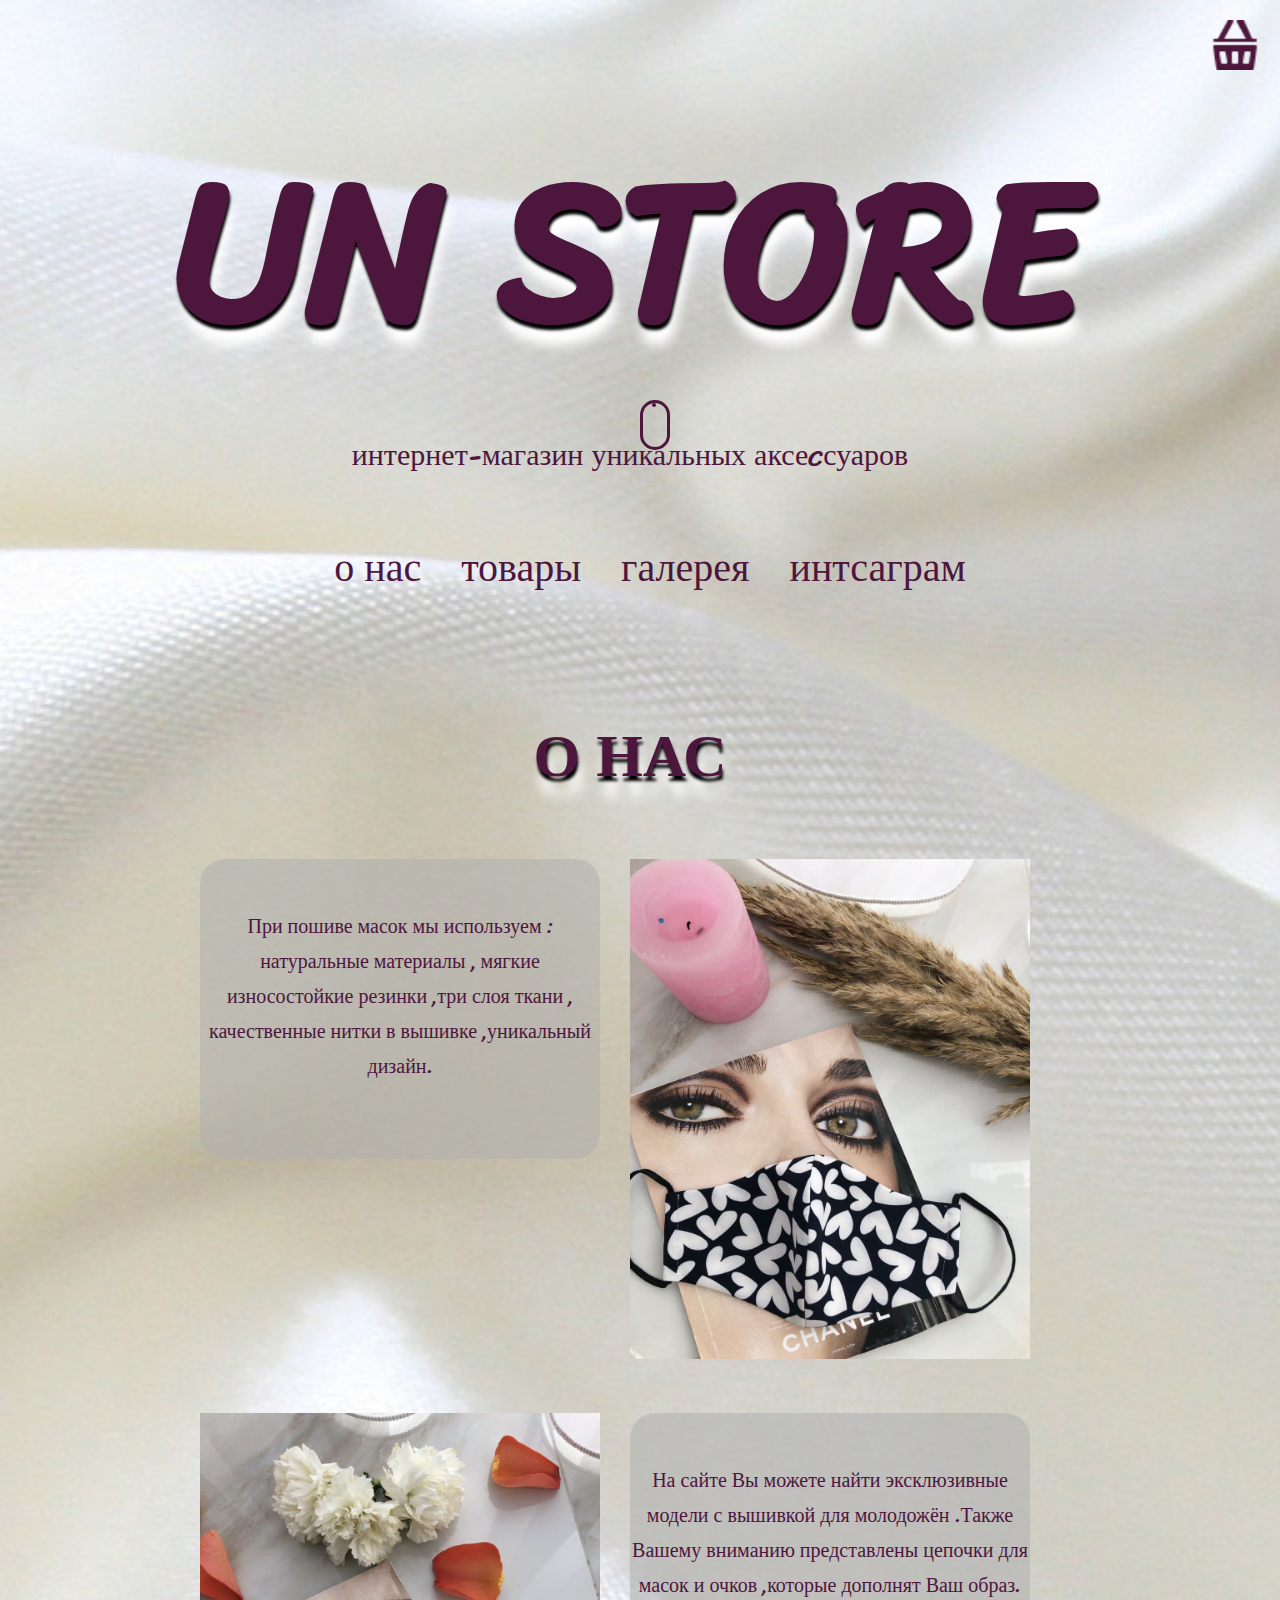
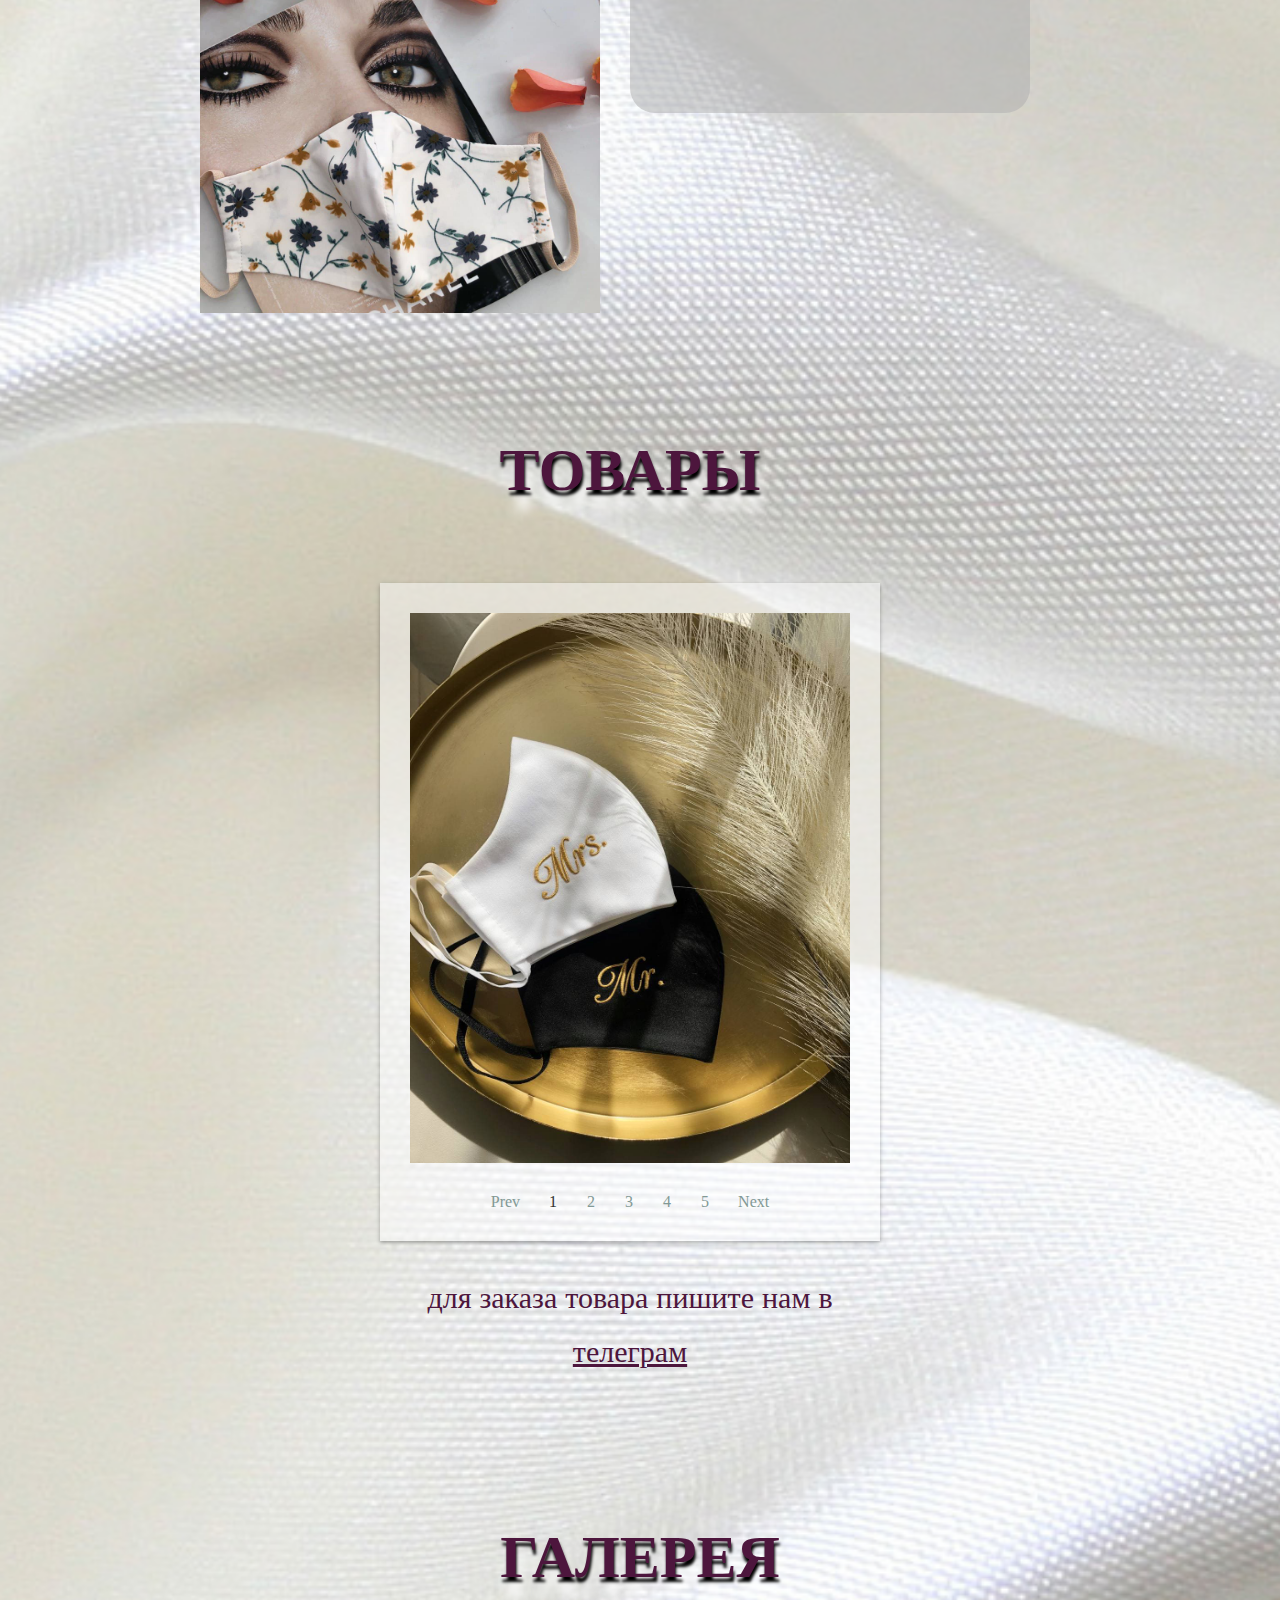
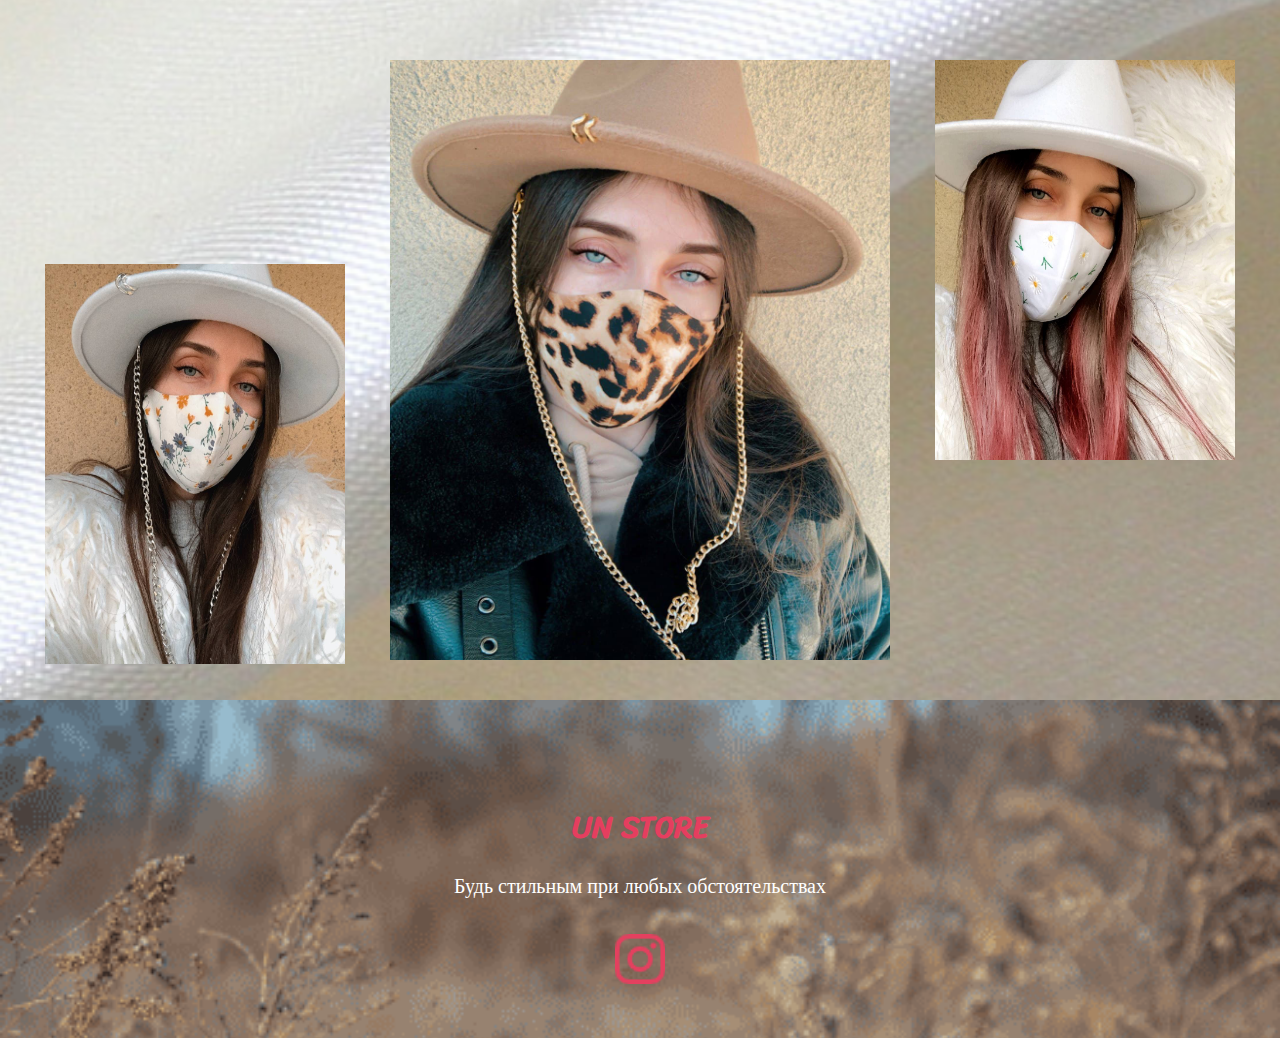
<file: FinalWork/index.html>
<!DOCTYPE html>
<html lang="en">

<head>
    <meta charset="UTF-8">
    <meta name="viewport" content="width=device-width, initial-scale=1.0">
    <title>Un Store</title>
    <link rel="stylesheet" href="style/scss/style.css">
    <link rel="preconnect" href="https://fonts.gstatic.com">
    <link href="https://fonts.googleapis.com/css2?family=Sriracha&display=swap" rel="stylesheet">
    <link rel="stylesheet" href="slick/slick.css" />
    <link rel="stylesheet" href="slick/slick-theme.css" />
    <link rel="shortcut icon" href="style/img/favicon.ico">
    <meta name="viewport" content="width=device-width">
    <link rel="stylesheet" href="https://cdnjs.cloudflare.com/ajax/libs/animate.css/4.1.1/animate.min.css" />
</head>

<body>
    <!--Header-->
    <div class="container__header">
        <div class="header__link">
            <a href="https://t.me/UneStoree_bot" target="_blank"><img src="style/img/basket.png" width="50" height="50"
                    alt="logo1"></a>

            <div class="header__logo">
                <h1 class="animate__animated animate__backInDown">UN STORE</h1>
            </div>

            <div class="animate__animated animate__wobble">
                <a>интернет-магазин уникальных аксеcсуаров</a>
            </div>


            <!--Navigation panel header block-->
            <div id="меню" class="header__nav">
                <ul class="nav__menu">
                    <li>
                        <a class="nav__link" href="#кто мы">о нас</a>
                    </li>
                    <li>
                        <a class="nav__link" href="#товары">товары</a>
                    </li>
                    <li>
                        <a class="nav__link" href="#галерея">галерея</a>
                    </li>
                    <li>
                        <a class="nav__link" href="#контакты">интсаграм</a>
                    </li>
                </ul>
            </div>
            <!--Info block-->
            <div class="container__info__title">
                <h2 id="кто мы">О НАС</h2>
            </div>

            <div class="container__info">
                <div class="info__first">
                    <a> При пошиве масок мы используем : натуральные материалы , мягкие износостойкие резинки ,три слоя
                        ткани ,
                        качественные нитки в вышивке ,уникальный дизайн. </a>
                </div>

                <div class="info__photo">
                    <img src="style/img/photo_2021-01-31_21-49-47.jpg" width="400" height="500" alt="photo1">
                </div>

                <div class="info__photo2">
                    <img src="style/img/photo_2021-01-31_21-49-50.jpg" width="400" height="500" alt="photo2">
                </div>

                <div class="info__last">
                    <a> На сайте Вы можете найти эксклюзивные модели с вышивкой для молодожён .Также Вашему вниманию
                        представлены
                        цепочки для масок и очков ,которые дополнят Ваш образ. </a>
                </div>
            </div>

            <!--Slick slider block-->

            <div class="container__info__title">
                <h2 id="товары">ТОВАРЫ</h2>
            </div>

            <div class="wrapper">
                <div class="slider">

                    <ul class="js__slider__images slider__images">
                        <li class="slider__images-item"><img class="slider__images-image" width="450" height="550"
                                src="style/img/1-8.jpg" />
                        </li>
                        <li class="slider__images-item"><img class="slider__images-image" width="450" height="550"
                                src="style/img/1-7.jpg" />
                        </li>
                        <li class="slider__images-item"><img class="slider__images-image" width="450" height="550"
                                src="style/img/1-6.jpg" />
                        </li>
                        <li class="slider__images-item"><img class="slider__images-image" width="450" height="550"
                                src="style/img/1-5.jpg" />
                        </li>
                        <li class="slider__images-item"><img class="slider__images-image" width="450" height="550"
                                src="style/img/1-4.jpg" />
                        </li>
                    </ul>

                    <div class="slider__controls">
                        <span class="slider__control js__slider__control--prev slider__control--prev">Prev</span>

                        <ol class="js__slider__pagers slider__pagers"></ol>

                        <span class="slider__control js__slider__control--next slider__control--next">Next</span>
                    </div>
                </div>
            </div>
            <a class="slider__info">для заказа товара пишите нам в </a>
            <a class="slider__link" href="https://t.me/UneStoree_bot" target="_blank"> телеграм </a>
        </div>


        <div class="scroll">
            <a href="#меню">
                <div class="mouse">
                    <div class="wheel"></div>
                </div>
            </a>
        </div>

        <!--Gallery-->

        <div class="container__info__title">
            <h2 id="галерея">ГАЛЕРЕЯ</h2>
        </div>

        <div class="gallery">
            <div class="gallery__photo2">
                <img src="style/img/7.jpg" width="300" height="400" alt="photo2">
            </div>
            <div class="gallery__photo3">
                <img src="style/img/6.jpg" width="500" height="600" alt="photo3">
            </div>
            <div class="gallery__photo4">
                <img src="style/img/8.jpg" width="300" height="400" alt="photo4">
            </div>

        </div>

    </div>

    <!--Footer-->
    <footer>
        <div id="контакты" class="footer">
            <div class="footer__title">
                <h2 class="footer__title-text">
                    UN STORE
                </h2>
            </div>
            <div class="footer__subtitle">
                <p class="footer__subtitle-text">Будь стильным при любых обстоятельствах</p>
            </div>
            <div class="footer__icon">
                <ul class="footer__icon-logo">
                    <li><a href="https://www.instagram.com/un_store__/?hl=ru" target="_blank"><img
                                src="style/img/instagram.png" width="50" height="50" alt="logo2"></a></li>

                </ul>
            </div>
        </div>
    </footer>


    <script src="https://code.jquery.com/jquery-3.5.1.min.js"></script>
    <script src="slick/slick.min.js"></script>
    <script src="style/js/script.js"> </script>
</body>

</html>
</file>
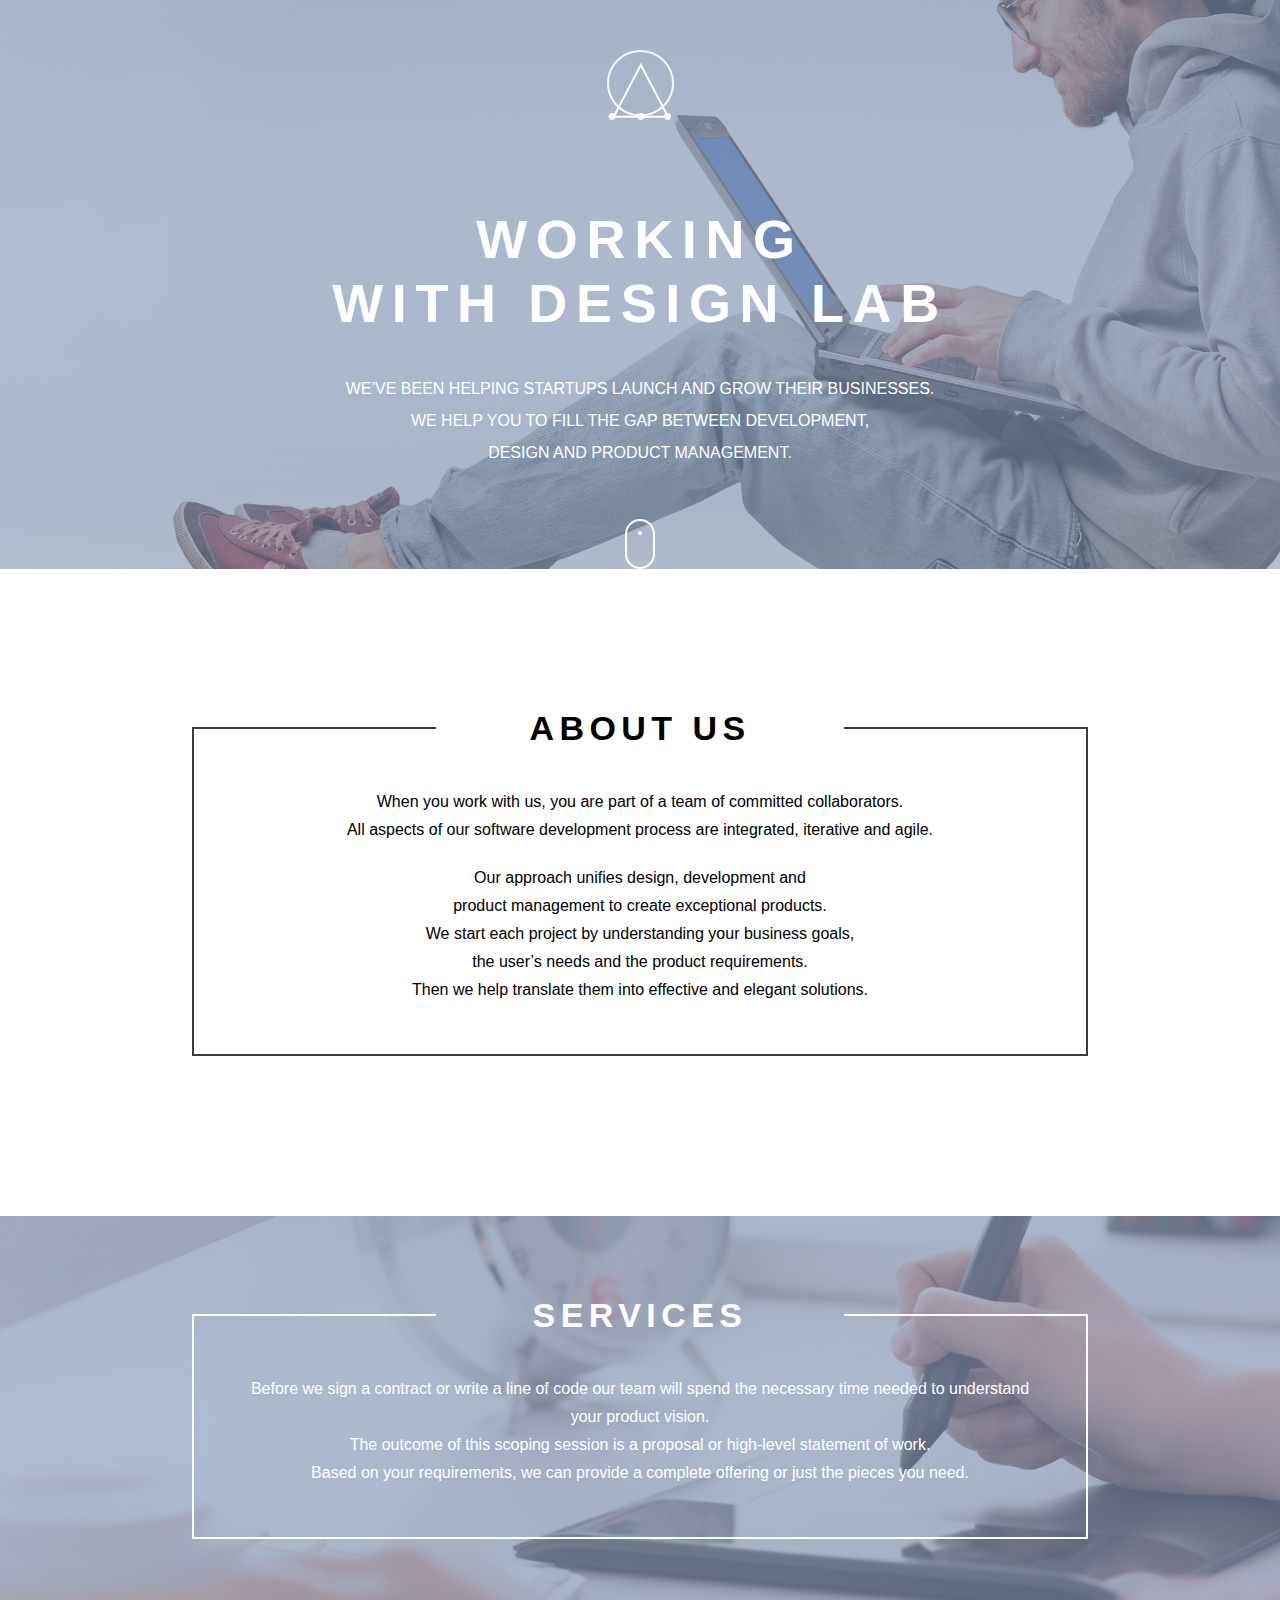
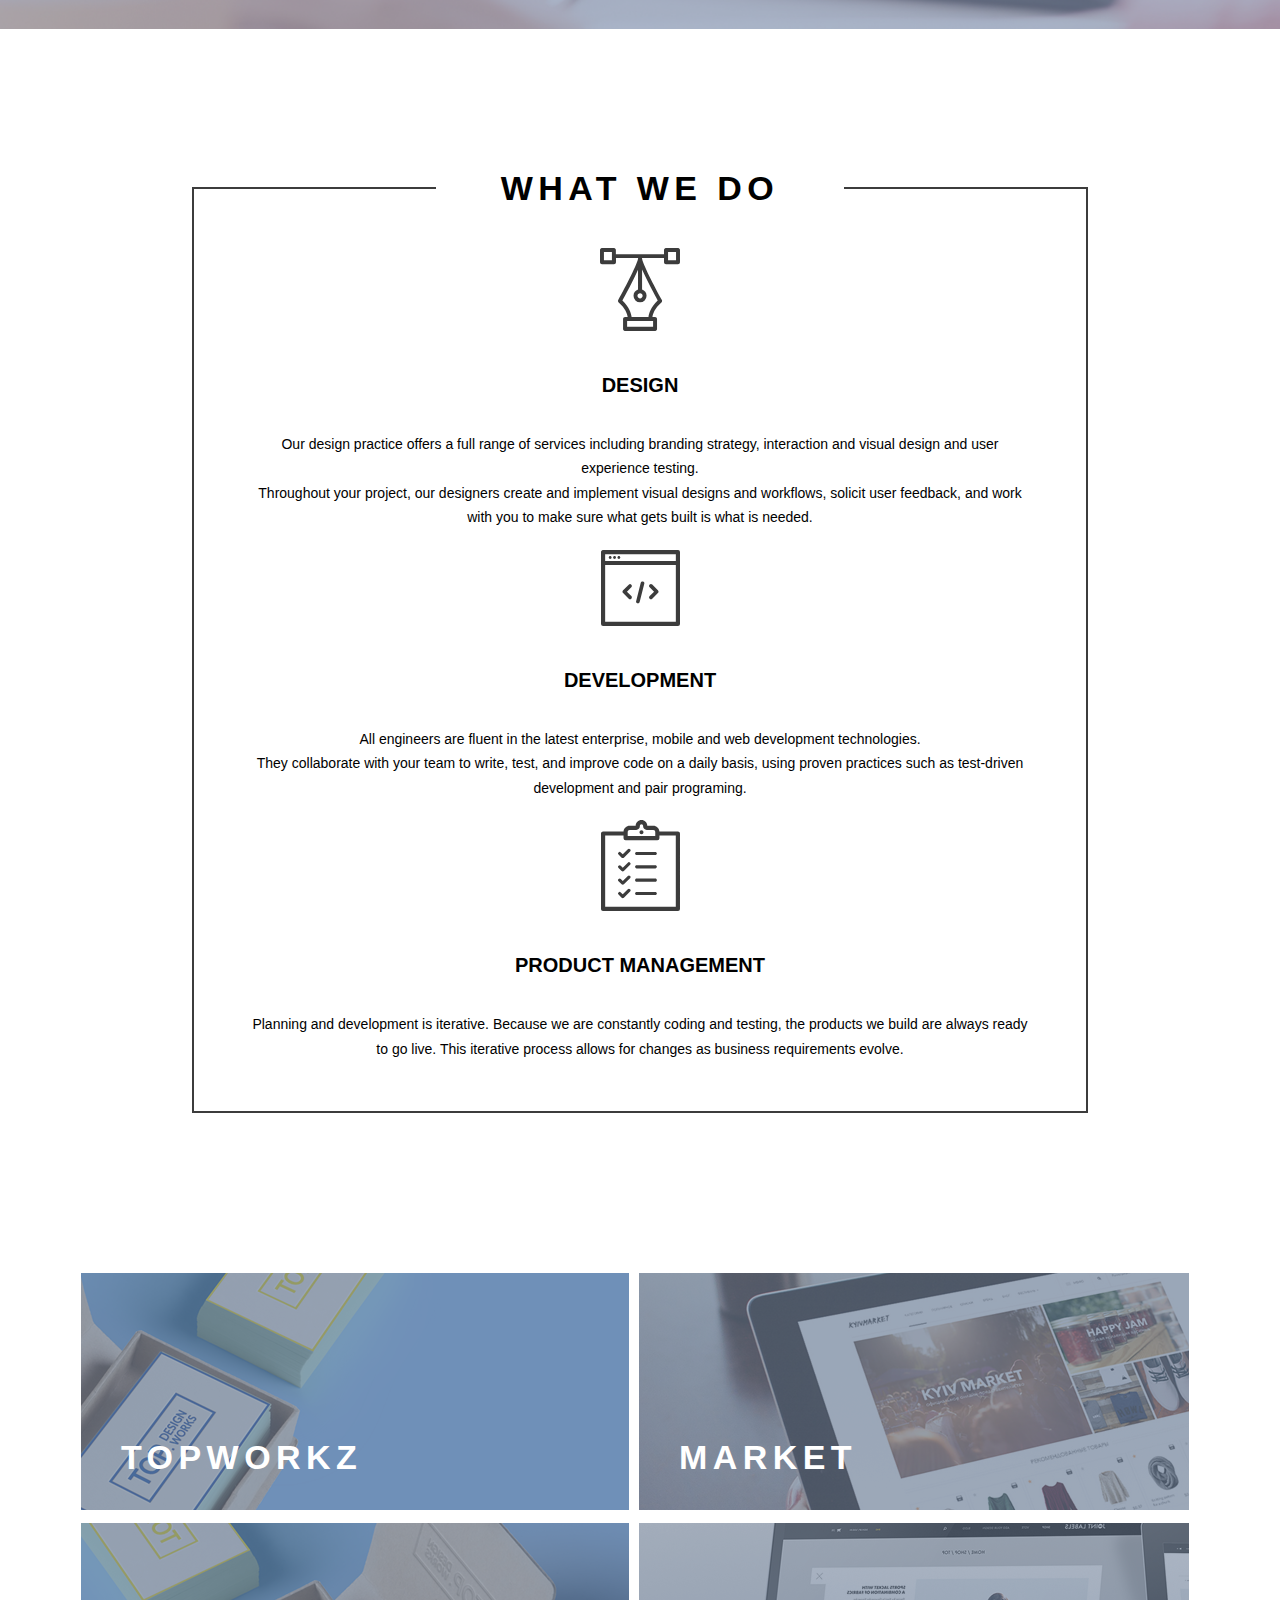
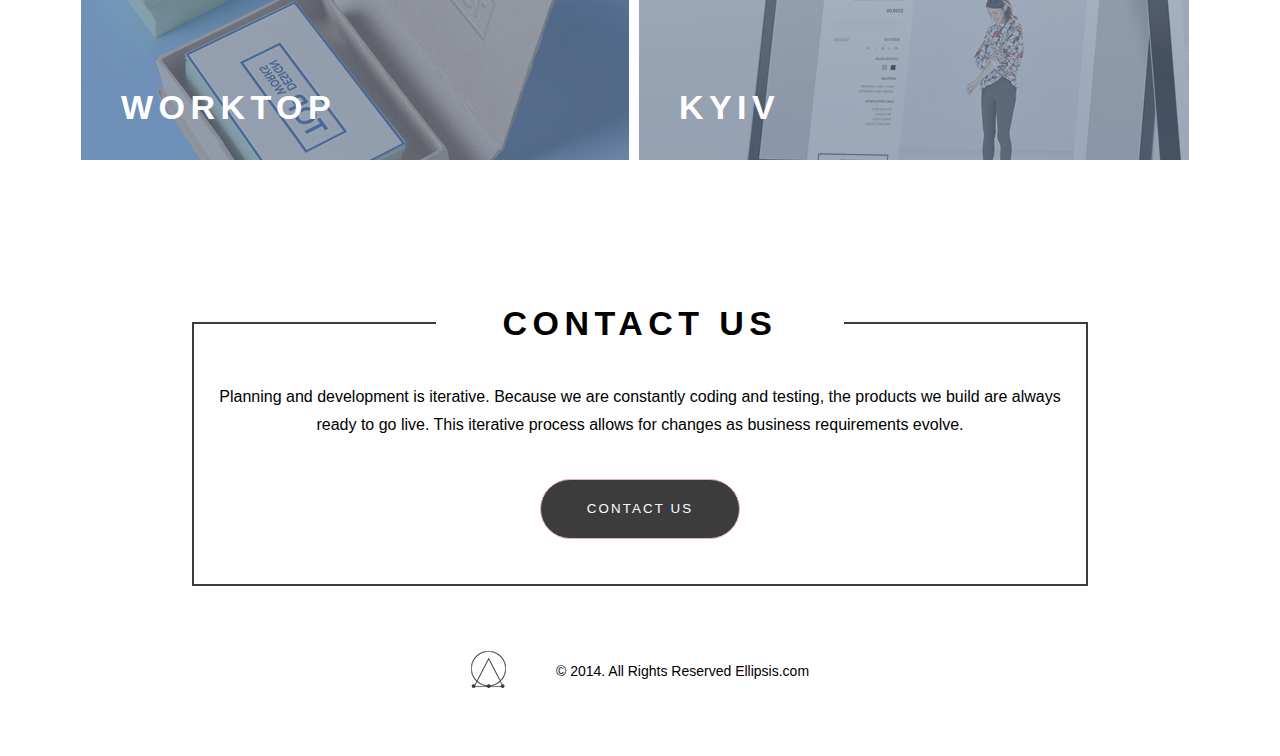
<file: Landing/index.html>
<!DOCTYPE html>
<html lang="en">

<head>
    <meta charset="UTF-8 ">
    <meta name="viewport " content="width=device-width, initial-scale=1.0 ">
    <meta http-equiv="X-UA-Compatible " content="ie=edge ">
    <title> Document </title>
    <link rel="stylesheet " href="images/icons/sprite.svg">
    <link rel="stylesheet " href="style.css">
</head>

<body>
    <header class="header">
        <div class="header_bg ">
            <div class="header_content">
                <div class="icon ">
                    <img src="images/5-layers.png" alt="logo">
                </div>
                <h1>WORKING<br>WITH design LAB</h1>
                <p>We’ve been helping startups launch and grow their businesses.<br>We help you to fill the gap between development,<br>design and product management.</p>
            </div>
        </div>
        <div class="scroll">
            <a href="#about">
                <div class="mouse">
                    <div class="wheel"></div>
                </div>
            </a>
        </div>
    </header>
    <section class="section_about" id="about"  >
        <div class="sections_content">
            <fieldset>
                <legend>About Us</legend>
                <div class="sections_content_inner">
                    <p> When you work with us, you are part of a team of committed collaborators.<br>All aspects of our software development process are integrated, iterative and agile.</p>
                    <p>Our approach unifies design, development and<br>product management to create exceptional products.<br>We start each project by understanding your business goals,<br>the user’s needs and the product requirements.<br>Then we help translate
                        them into effective and elegant solutions.</p>
                </div>
            </fieldset>
        </div>
    </section>
    <section class="section_services">
        <div class="sections_content">
            <fieldset>
                <legend>Services</legend>
                <div class="sections_content_inner">
                    <p>Before we sign a contract or write a line of code our team will spend the necessary time needed to understand your product vision.<br>The outcome of this scoping session is a proposal or high-level statement of work.<br>Based on your
                        requirements, we can provide a complete offering or just the pieces you need.</p>
                </div>
            </fieldset>
        </div>
    </section>
    <section class="section_what">
        <div class="sections_content">
            <fieldset>
                <legend>What We Do</legend>
                <div class="sections_content_inner">
                    <div class="icon ">
                        <img src="images/icons/Shape_2.svg" alt="">
                    </div>
                    <h3>Design</h3>
                    <p>Our design practice offers a full range of services including branding strategy, interaction and visual design and user experience testing.<br>Throughout your project, our designers create and implement visual designs and workflows,
                        solicit user feedback, and work with you to make sure what gets built is what is needed.</p>
                    <div class="icon ">
                        <img src="images/icons/Shape_3.svg" alt="">
                    </div>
                    <h3>Development</h3>
                    <p>All engineers are fluent in the latest enterprise, mobile and web development technologies.<br>They collaborate with your team to write, test, and improve code on a daily basis, using proven practices such as test-driven development
                        and pair programing.</p>
                    <div class="icon ">
                        <img src="images/icons/Shape_4.svg" alt="">
                    </div>
                    <h3>Product Management</h3>
                    <p>Planning and development is iterative. Because we are constantly coding and testing, the products we build are always ready to go live. This iterative process allows for changes as business requirements evolve.</p>
                </div>
            </fieldset>
        </div>
    </section>
    <section class="section_gallery">
        <div class="gallery_row clearfix">
            <div class="gallery_item ">
                <h2>topworkz</h2>
                <img src="images/Layer_1_copy.png " alt="topworkz ">
            </div>
           
            <div class="gallery_item ">
                <h2>MArket</h2>
                <img src="images/Layer_5_copy.png" alt="market ">
            </div>
        </div>
        <div class="gallery_row clearfix">
            <div class="gallery_item">
                <h2>worktop</h2>
                <img src="images/Layer_2_copy.png " alt="worktop ">
            </div>
           
            <div class="gallery_item">
                <h2>Kyiv</h2>
                <img src="images/Layer_6_copy.png" alt="kyiv ">
            </div>
        </div>
    </section>
    <section class="section_contact">
        <div class="sections_content">
            <fieldset>
                <legend>Contact Us</legend>
                <div class="sections-content-inner ">
                    <p>Planning and development is iterative. Because we are constantly coding and testing, the products we build are always ready to go live. This iterative process allows for changes as business requirements evolve.</p>
                    <button class="btn warning ">Contact Us</button>
                </div>
            </fieldset>
        </div>
        <div class="contact_bottom_line">
            <div class="icon">
                <img src="images/Ellipse_1_copy_12.png" alt="layers_2">
            </div>
            <span>© 2014. All Rights Reserved Ellipsis.com</span>
        </div>
    </section>

</body>

</html>
</file>
<file: FinalWork/style/scss/style.css>
@charset "UTF-8";
* {
  margin: 0;
  padding: 0;
  box-sizing: border-box;
}

/* Общие параметры контейнера */
.container {
  width: 90%;
  max-width: 1150px;
  margin: 0 auto;
}

/* Стили картинки заднего фона */
.container__header {
  background: url("../img/1-1.jpg") center top no-repeat;
  background-size: cover;
  height: 3900px;
  /* Стиль центрального логотипа страницы */
  /* Стиль текста под лого */
  /* Стиль меню навигации сайта */
}

.container__header .header__link {
  justify-content: right;
  text-align: right;
  padding-top: 20px;
  padding-right: 20px;
}

.container__header .header__logo {
  text-align: center;
  justify-content: center;
  color: #4D163D;
  font-size: 100px;
  font-family: 'Sriracha', cursive;
  text-shadow: 1px 5px 3px #000, 4px 20px 12px #fff;
}

.container__header .animate__wobble {
  text-align: center;
  justify-content: center;
  color: #4D163D;
  font-size: 30px;
  font-family: 'Sriracha', cursive;
}

.container__header .header__title {
  text-align: center;
  justify-content: center;
  color: #4D163D;
  font-size: 20px;
  font-family: 'Sriracha', cursive;
}

.container__header .header__nav {
  text-align: center;
  margin-top: 50px;
}

.container__header .header__nav .nav__menu {
  display: flex;
  justify-content: center;
  list-style-type: none;
}

.container__header .header__nav .nav__menu .nav__link {
  color: #4D163D;
  text-decoration: none;
  margin-left: 40px;
  font-size: 40px;
  font-family: 'Sriracha', cursive;
  transition: 1s;
}

.container__header .header__nav .nav__menu .nav__link:hover {
  font-size: 45px;
  color: #840037;
  overflow: hidden;
  -webkit-transform: scale(1);
  -ms-ransform: scale(1);
  transform: scale(1) translate(100%);
}

/* стили для блока страницы О нас */
.container__info {
  display: grid;
  grid-template-columns: 1fr 1fr;
  margin-top: 50px;
}

.container__info .info__first {
  width: 400px;
  margin-left: 200px;
  text-align: center;
  background-color: #afafaf8a;
  border-radius: 25px;
  font-family: 'Sriracha', cursive;
  color: #4D163D;
  font-size: 20px;
  padding-top: 50px;
  height: 300px;
}

.container__info .info__photo {
  width: 400px;
  text-align: left;
  border-radius: 25px;
}

.container__info .info__photo2 {
  margin-top: 50px;
  width: 400px;
  margin-left: 200px;
  border-radius: 25px;
}

.container__info .info__last {
  margin-top: 50px;
  width: 400px;
  height: 300px;
  text-align: center;
  background-color: #afafaf8a;
  border-radius: 25px;
  font-family: 'Sriracha', cursive;
  color: #4D163D;
  font-size: 20px;
  padding-top: 50px;
}

/* Стили для слайдера */
.slider {
  max-width: 500px;
}

.slider__images {
  opacity: 0;
  visibility: hidden;
  position: relative;
  top: 0px;
  left: 0px;
  list-style-type: none;
  transition: opacity .4s ease-in, visibility .4s ease-in;
}

.slider__images.loaded {
  opacity: 1;
  visibility: visible;
}

.slider__images-item {
  position: absolute;
  top: 0px;
  left: 0px;
}

.no-js .slider__images-item:first-of-type {
  position: relative;
}

.no-js .slider__images-item:not(:first-of-type) {
  display: none !important;
}

.slider__images-image {
  display: block;
}

.slider__controls {
  margin-top: 30px;
  user-select: none;
  text-align: center;
}

.slider__control {
  display: inline-block;
  color: #829995;
  cursor: pointer;
}

.slider__control--prev {
  margin-right: 10px;
}

.slider__control--next {
  margin-left: 10px;
}

.slider__pagers {
  display: inline-block;
  margin: 0;
  padding: 0;
  list-style-type: none;
}

.slider__pagers li {
  display: inline-block;
  margin: 0 5px;
  cursor: pointer;
  color: #829995;
  padding: 0 10px;
}

.slider__pagers li.active {
  color: #333;
}

ul,
ol,
div {
  margin: 0;
  padding: 0;
}

img {
  max-width: 100%;
}

.wrapper {
  padding: 30px;
}

.slider {
  margin: 30px auto 0;
  padding: 30px;
  background: rgba(255, 255, 255, 0.486);
  box-shadow: 0 2px 4px rgba(0, 0, 0, 0.3);
}

/* Стили скрола */
.scroll {
  width: 30px;
  height: 50px;
  position: sticky;
  top: 2em;
  bottom: 50%;
  left: 50%;
  cursor: pointer;
  margin-top: -25px;
  margin-left: -15px;
}

.scroll .mouse {
  width: 100%;
  height: 100%;
  top: 0;
  left: 50%;
  border: 3px solid #4D163D;
  border-radius: 20px;
}

.scroll .wheel {
  width: 4px;
  height: 4px;
  top: 10px;
  left: 5%;
  background: #4D163D;
  border-radius: 50%;
  margin-left: 9px;
  animation-name: scroll-wheel;
  animation-duration: 3s;
  animation-iteration-count: infinite;
}

@keyframes scroll-wheel {
  from {
    transform: translate3d(0, 0, 0);
    opacity: 1;
  }
  to {
    transform: translate3d(0, 10px, 0);
    opacity: 0;
  }
}

/* Стиил блока Галерея */
.gallery {
  display: flex;
  text-align: center;
  justify-content: space-evenly;
  margin-top: 50px;
}

.gallery .gallery__photo2 {
  display: flex;
  align-items: flex-end;
}

/* Стили футера */
footer {
  background: url("../img/sjY.gif") center top no-repeat;
  background-size: cover;
  align-items: center;
  text-align: center;
  margin-top: 0px;
}

footer .footer__title-text {
  color: #e53e5f;
  padding-top: 100px;
  font-size: 30px;
  font-family: 'Sriracha', cursive;
}

footer .footer__subtitle-text {
  color: #fff;
  padding-top: 15px;
  font-size: 20px;
  font-family: 'Sriracha', cursive;
}

footer .footer__icon {
  display: flex;
  align-items: center;
  align-items: center;
  justify-content: center;
}

footer .footer__icon .footer__icon-logo {
  margin: 30px 0 50px 0;
  list-style-type: none;
  width: 180px;
}

/* Общие стили для заголовков */
.container__info__title {
  margin-top: 100px;
  text-align: center;
  justify-content: center;
  color: #4D163D;
  font-size: 40px;
  font-family: 'Sriracha', cursive;
  text-shadow: 1px 5px 3px #000, 4px 20px 12px #fff;
}

/* Общие медиа запросы */
@media screen and (max-width: 768px) {
  .container__info {
    display: grid;
    grid-template-columns: 1fr;
    text-align: center;
    justify-content: center;
  }
  .header__logo {
    font-size: 50px;
  }
}

.slider__info, .slider__link {
  display: flex;
  justify-content: center;
  text-align: center;
  color: #4D163D;
  font-size: 30px;
  font-family: 'Sriracha', cursive;
}
</file>
<file: Landing/style.css>
* {
    -webkit-box-sizing: border-box;
    box-sizing: border-box;
    margin: 0;
}

body {
    font-family: 'Lato', sans-serif;
}

.header {
    position: relative;
    color: #FFF;
    text-align: center;
    text-transform: uppercase;
    background: url('images/01.png') center center no-repeat;
    background-size: cover;
}

.header_content .icon {
    padding-top: 50px;

}

.header_content h1 {
    margin-top: 1.53em;
    margin-bottom: 0.68em;
    font-size: 3.375em;
    line-height: 1.2em;
    font-weight: 700;
    letter-spacing: 0.16em;
}

.scroll {

    width: 30px;
    height: 50px;
    position: inherit;
    bottom: 50%;
    left: 50%;
    cursor: pointer;
    margin-top: 50px;
    margin-left: -15px;

}

.scroll .mouse {
    width: 100%;
    height: 100%;
    position: absolute;
    top: 0;
    left: 0;
    display: block;
    border: 2px solid #fff;
    border-radius: 20px;
}

.scroll .wheel {
    width: 4px;
    height: 4px;
    top: 10px;
    left: 50%;
    position: absolute;
    background: #fff;
    display: block;
    border-radius: 50%;
    margin-left: -2px;
    animation-name: scroll-wheel;
    animation-duration: 3s;
    animation-iteration-count: infinite;
}

@keyframes scroll-wheel {
    from {
        transform: translate3d(0, 0, 0);
        opacity: 1;
    }

    to {
        transform: translate3d(0, 10px, 0);
        opacity: 0;
    }
}

.sections_content {
    margin: 0 auto;
    width: 70%;
    padding-top: 140px;
    padding-bottom: 160px;
}

.sections_content fieldset {
    padding-top: 40px;
    padding-bottom: 30px;
    text-align: center;
    border: 2px solid #3c3c3c;
}

p {
    line-height: 2;
}

.sections_content legend {
    display: block;
    margin: 0 auto;
    width: 47%;
    font-size: 2.125em;
    text-transform: uppercase;
    font-weight: 700;
    letter-spacing: 0.16em;
}

legend {
    box-sizing: border-box;
    color: inherit;
    display: table;
    max-width: 100%;
    padding: 0;
    white-space: normal;
}

.sections_content_inner {
    width: 80%;
    margin: 0 auto;
    line-height: 1.5;
}

.section_services {
    color: #fff;
    background: url('images/02.png') center center no-repeat;
    background-size: cover;
}

.section_services .sections_content {
    padding-top: 80px;
    padding-bottom: 90px;
}

.section_services fieldset {
    border: 2px solid #FFF;
}

.sections_content_inner {
    width: 90%;
    margin: 0 auto;
}

.section_what h3 {
    margin: 35px 0;
    font-size: 1.25em;
    line-height: 1.2em;
    font-weight: 700;
    text-transform: uppercase;
}

.section_what p {
    font-size: 0.875em;
}

.sections_content p {
    margin: 0;
    margin-bottom: 20px;
    font-weight: 300;
    line-height: 1.75em;
}

.gallery_row:first-child {
    margin-bottom: 0.75%;
}

.section_gallery {
    display: grid;
    justify-content: space-around;
}

.gallery_item {
    float: left;
    position: relative;
    justify-content: center;
    margin-right: 10px;
}

.gallery_item h2 {
    position: absolute;
    left: 40px;
    bottom: 40px;
    margin: 0;
    color: #FFF;
    font-size: 2.125em;
    line-height: 1em;
    text-transform: uppercase;
    font-weight: 700;
    letter-spacing: 0.16em;
}

.gallery_item img {
    height: auto;
    width: 100%;
}

img {
    border-style: none;
}

.section_contact .sections_content {
    padding-bottom: 0;
}

.btn {
    width: 70%;
    height: 60px;
    padding: 0;
    border: none;
    margin-top: 20px;
    margin-bottom: 15px;
    color: #FFF;
    text-transform: uppercase;
    letter-spacing: 0.16em;
    background-color: #3c3c3c;
    cursor: pointer;
    border: 1px solid #e7b3b7;
}

.warning {
    background: #3c3c3c;
    color: white;
    width: 200px;
    border-radius:50px;
}

.warning:hover {
    background: #ffff; 
    border-color: #3c3c3c;
    color: #3c3c3c;
}

.contact_bottom_line {
    display: flex;
    justify-content: center;
    align-items: center;
    font-size: 0.875em;
    margin: 65px 0;
}

span {
    padding-left: 50px;
}
</file>
